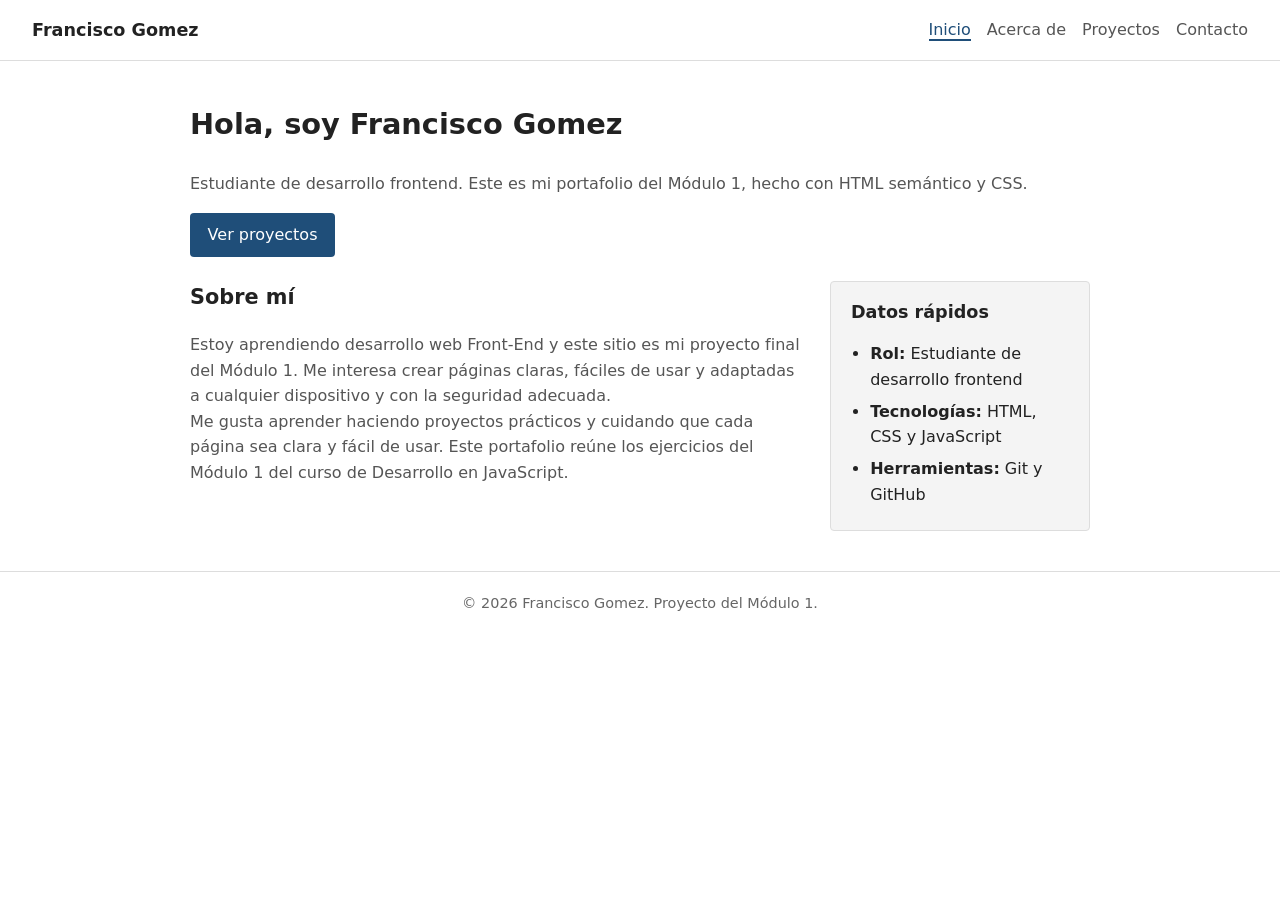
<file: index.html>
<!DOCTYPE html>
<html lang="es">
<head>
    <meta charset="UTF-8">
    <meta name="viewport" content="width=device-width, initial-scale=1.0">
    <!-- etiqueta de seguridad -->
    <meta http-equiv="Content-Security-Policy" content="default-src 'self'; img-src 'self' data:; style-src 'self'; script-src 'self'; form-action 'self'; base-uri 'self'">
    <meta name="description" content="Portafolio personal de Francisco Gomez, estudiante de desarrollo frontend.">
    <title>Francisco Gomez | Portafolio</title>
    <link rel="stylesheet" href="src/css/style.css">
</head>
<body>
    <header class="cabecera">
        <a class="cabecera-marca" href="index.html">Francisco Gomez</a>
        <nav class="menu" aria-label="Navegación principal">
            <ul class="menu-lista">
                <li><a class="menu-enlace menu-enlace-activo" href="index.html" aria-current="page">Inicio</a></li>
                <li><a class="menu-enlace" href="acerca.html">Acerca de</a></li>
                <li><a class="menu-enlace" href="proyectos.html">Proyectos</a></li>
                <li><a class="menu-enlace" href="contacto.html">Contacto</a></li>
            </ul>
        </nav>
    </header>

    <main class="principal principal-inicio">
        <section class="inicio" aria-labelledby="inicio-titulo">
            <h1 class="inicio-titulo" id="inicio-titulo">Hola, soy Francisco Gomez</h1>
            <p class="inicio-texto">
                Estudiante de desarrollo frontend. Este es mi portafolio del Módulo 1,
                hecho con HTML semántico y CSS.
            </p>
            <a class="boton" href="proyectos.html">Ver proyectos</a>
        </section>

        <aside class="datos" aria-labelledby="datos-titulo">
            <h2 class="datos-titulo" id="datos-titulo">Datos rápidos</h2>
            <ul class="datos-lista">
                <li><strong>Rol:</strong> Estudiante de desarrollo frontend</li>
                <li><strong>Tecnologías:</strong> HTML, CSS y JavaScript</li>
                <li><strong>Herramientas:</strong> Git y GitHub</li>
            </ul>
        </aside>

        <section class="sobre-mi" aria-labelledby="sobre-mi-titulo">
            <h2 class="sobre-mi-titulo" id="sobre-mi-titulo">Sobre mí</h2>
            <p class="sobre-mi-texto">
                Estoy aprendiendo desarrollo web Front-End y este sitio es mi proyecto final del
                Módulo 1. Me interesa crear páginas claras, fáciles de usar y adaptadas
                a cualquier dispositivo y con la seguridad adecuada.
                <br>
                Me gusta aprender haciendo proyectos prácticos y cuidando que cada página sea clara y fácil de usar.
                Este portafolio reúne los ejercicios del Módulo 1 del curso de Desarrollo en JavaScript.
            </p>
        </section>
    </main>

    <footer class="pie">
        <p class="pie-texto">© 2026 Francisco Gomez. Proyecto del Módulo 1.</p>
    </footer>
</body>
</html>
</file>
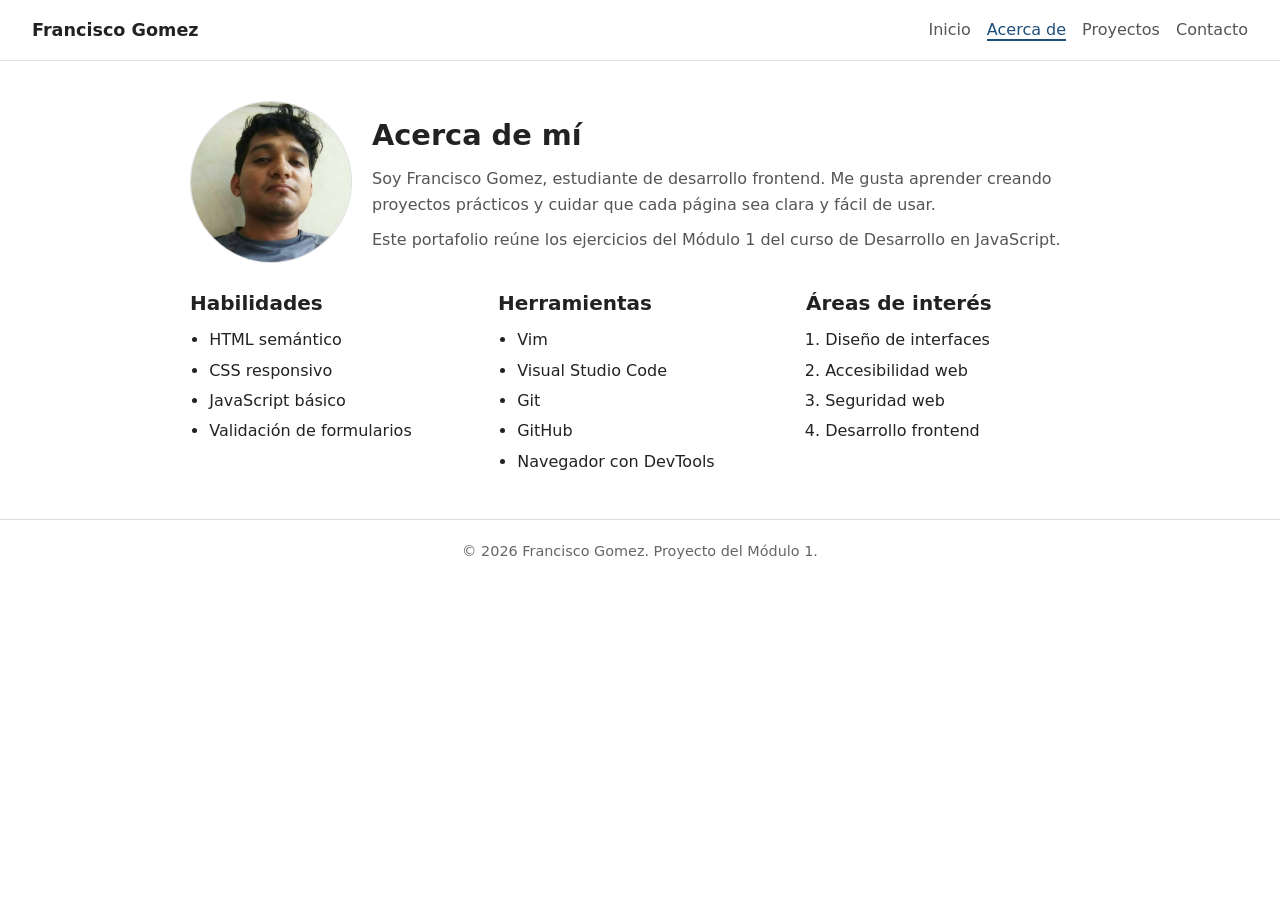
<file: acerca.html>
<!DOCTYPE html>
<html lang="es">
<head>
    <meta charset="UTF-8">
    <meta name="viewport" content="width=device-width, initial-scale=1.0">
    <!-- etiqueta de seguridad -->
    <meta http-equiv="Content-Security-Policy" content="default-src 'self'; img-src 'self' data:; style-src 'self'; script-src 'self'; form-action 'self'; base-uri 'self'">
    <meta name="description" content="Perfil académico y profesional de Francisco Gomez, estudiante de desarrollo frontend.">
    <title>Acerca de | Francisco Gomez</title>
    <link rel="stylesheet" href="src/css/style.css">
</head>
<body>
    <header class="cabecera">
        <a class="cabecera-marca" href="index.html">Francisco Gomez</a>

        <nav class="menu" aria-label="Navegación principal">
            <ul class="menu-lista">
                <li><a class="menu-enlace" href="index.html">Inicio</a></li>
                <li><a class="menu-enlace menu-enlace-activo" href="acerca.html" aria-current="page">Acerca de</a></li>
                <li><a class="menu-enlace" href="proyectos.html">Proyectos</a></li>
                <li><a class="menu-enlace" href="contacto.html">Contacto</a></li>
            </ul>
        </nav>
    </header>

    <main class="principal">
        <section class="perfil" aria-labelledby="perfil-titulo">
            <img class="perfil-foto" src="src/img/profile.jpg" alt="Fotografía de Francisco Gomez" width="160" height="160">
            <div>
                <h1 class="pagina-titulo" id="perfil-titulo">Acerca de mí</h1>
                <p class="perfil-texto">
                    Soy Francisco Gomez, estudiante de desarrollo frontend. Me gusta aprender
                    creando proyectos prácticos y cuidar que cada página sea clara y fácil de usar.
                </p>
                <p class="perfil-texto">
                    Este portafolio reúne los ejercicios del Módulo 1 del curso de Desarrollo
                    en JavaScript.
                </p>
            </div>
        </section>

        <div class="listas">
            <section aria-labelledby="habilidades-titulo">
                <h2 class="seccion-titulo" id="habilidades-titulo">Habilidades</h2>
                <ul class="lista">
                    <li>HTML semántico</li>
                    <li>CSS responsivo</li>
                    <li>JavaScript básico</li>
                    <li>Validación de formularios</li>
                </ul>
            </section>

            <section aria-labelledby="herramientas-titulo">
                <h2 class="seccion-titulo" id="herramientas-titulo">Herramientas</h2>
                <ul class="lista">
                    <li>Vim</li>
                    <li>Visual Studio Code</li>
                    <li>Git</li>
                    <li>GitHub</li>
                    <li>Navegador con DevTools</li>
                </ul>
            </section>

            <section aria-labelledby="intereses-titulo">
                <h2 class="seccion-titulo" id="intereses-titulo">Áreas de interés</h2>
                <ol class="lista">
                    <li>Diseño de interfaces</li>
                    <li>Accesibilidad web</li>
                    <li>Seguridad web</li>
                    <li>Desarrollo frontend</li>
                </ol>
            </section>
        </div>
    </main>

    <footer class="pie">
        <p class="pie-texto">© 2026 Francisco Gomez. Proyecto del Módulo 1.</p>
    </footer>
</body>
</html>
</file>
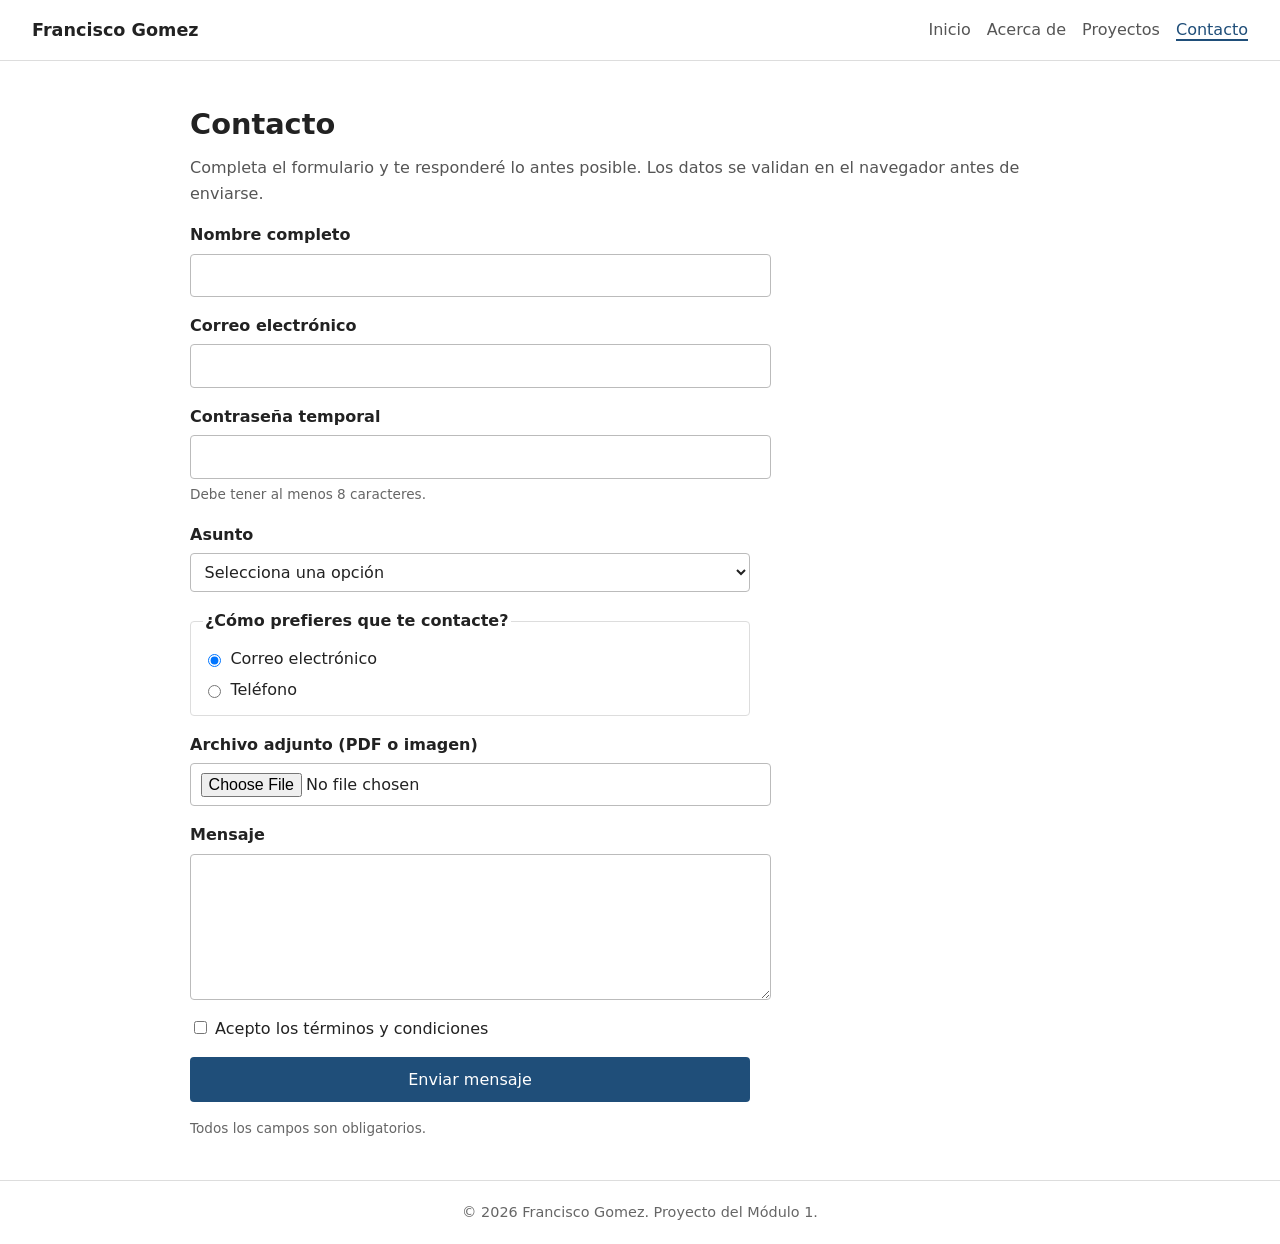
<file: contacto.html>
<!DOCTYPE html>
<html lang="es">
<head>
    <meta charset="UTF-8">
    <meta name="viewport" content="width=device-width, initial-scale=1.0">
    <!-- etiqueta de seguridad -->
    <meta http-equiv="Content-Security-Policy" content="default-src 'self'; img-src 'self' data:; style-src 'self'; script-src 'self'; form-action 'self'; base-uri 'self'">
    <meta name="description" content="Formulario de contacto de Francisco Gomez.">
    <title>Contacto | Francisco Gomez</title>
    <link rel="stylesheet" href="src/css/style.css">
</head>
<body>
    <header class="cabecera">
        <a class="cabecera-marca" href="index.html">Francisco Gomez</a>

        <nav class="menu" aria-label="Navegación principal">
            <ul class="menu-lista">
                <li><a class="menu-enlace" href="index.html">Inicio</a></li>
                <li><a class="menu-enlace" href="acerca.html">Acerca de</a></li>
                <li><a class="menu-enlace" href="proyectos.html">Proyectos</a></li>
                <li><a class="menu-enlace menu-enlace-activo" href="contacto.html" aria-current="page">Contacto</a></li>
            </ul>
        </nav>
    </header>

    <main class="principal">
        <section aria-labelledby="contacto-titulo">
            <h1 class="pagina-titulo" id="contacto-titulo">Contacto</h1>
            <p class="pagina-texto">
                Completa el formulario y te responderé lo antes posible. Los datos se validan
                en el navegador antes de enviarse.
            </p>

            <!-- Formulario de práctica: no envía datos a un servidor real -->
            <form class="formulario" action="#" method="post">
                <div class="campo">
                    <label class="campo-etiqueta" for="nombre">Nombre completo</label>
                    <input class="campo-control" type="text" id="nombre" name="nombre" maxlength="60" autocomplete="name" required>
                </div>

                <div class="campo">
                    <label class="campo-etiqueta" for="correo">Correo electrónico</label>
                    <input class="campo-control" type="email" id="correo" name="correo" maxlength="100" autocomplete="email" required>
                </div>

                <div class="campo">
                    <label class="campo-etiqueta" for="clave">Contraseña temporal</label>
                    <input class="campo-control" type="password" id="clave" name="clave" minlength="8" autocomplete="new-password" required>
                    <p class="campo-ayuda">Debe tener al menos 8 caracteres.</p>
                </div>

                <div class="campo">
                    <label class="campo-etiqueta" for="asunto">Asunto</label>
                    <select class="campo-control" id="asunto" name="asunto" required>
                        <option value="">Selecciona una opción</option>
                        <option value="proyecto">Proyecto nuevo</option>
                        <option value="colaboracion">Colaboración</option>
                        <option value="consulta">Consulta general</option>
                    </select>
                </div>

                <fieldset class="campo-grupo">
                    <legend class="campo-etiqueta">¿Cómo prefieres que te contacte?</legend>
                    <label><input type="radio" name="respuesta" value="correo" checked> Correo electrónico</label>
                    <label><input type="radio" name="respuesta" value="telefono"> Teléfono</label>
                </fieldset>

                <div class="campo">
                    <label class="campo-etiqueta" for="archivo">Archivo adjunto (PDF o imagen)</label>
                    <input class="campo-control" type="file" id="archivo" name="archivo" accept=".pdf,.jpg,.jpeg,.png">
                </div>

                <div class="campo">
                    <label class="campo-etiqueta" for="mensaje">Mensaje</label>
                    <textarea class="campo-control" id="mensaje" name="mensaje" rows="5" maxlength="500" required></textarea>
                </div>

                <div class="campo campo-check">
                    <label><input type="checkbox" id="terminos" name="terminos" title="Debes aceptar los términos y condiciones" required> Acepto los términos y condiciones</label>
                </div>

                <button class="boton" type="submit">Enviar mensaje</button>
                <p class="formulario-nota">Todos los campos son obligatorios.</p>
            </form>
        </section>
    </main>

    <footer class="pie">
        <p class="pie-texto">© 2026 Francisco Gomez. Proyecto del Módulo 1.</p>
    </footer>
</body>
</html>
</file>
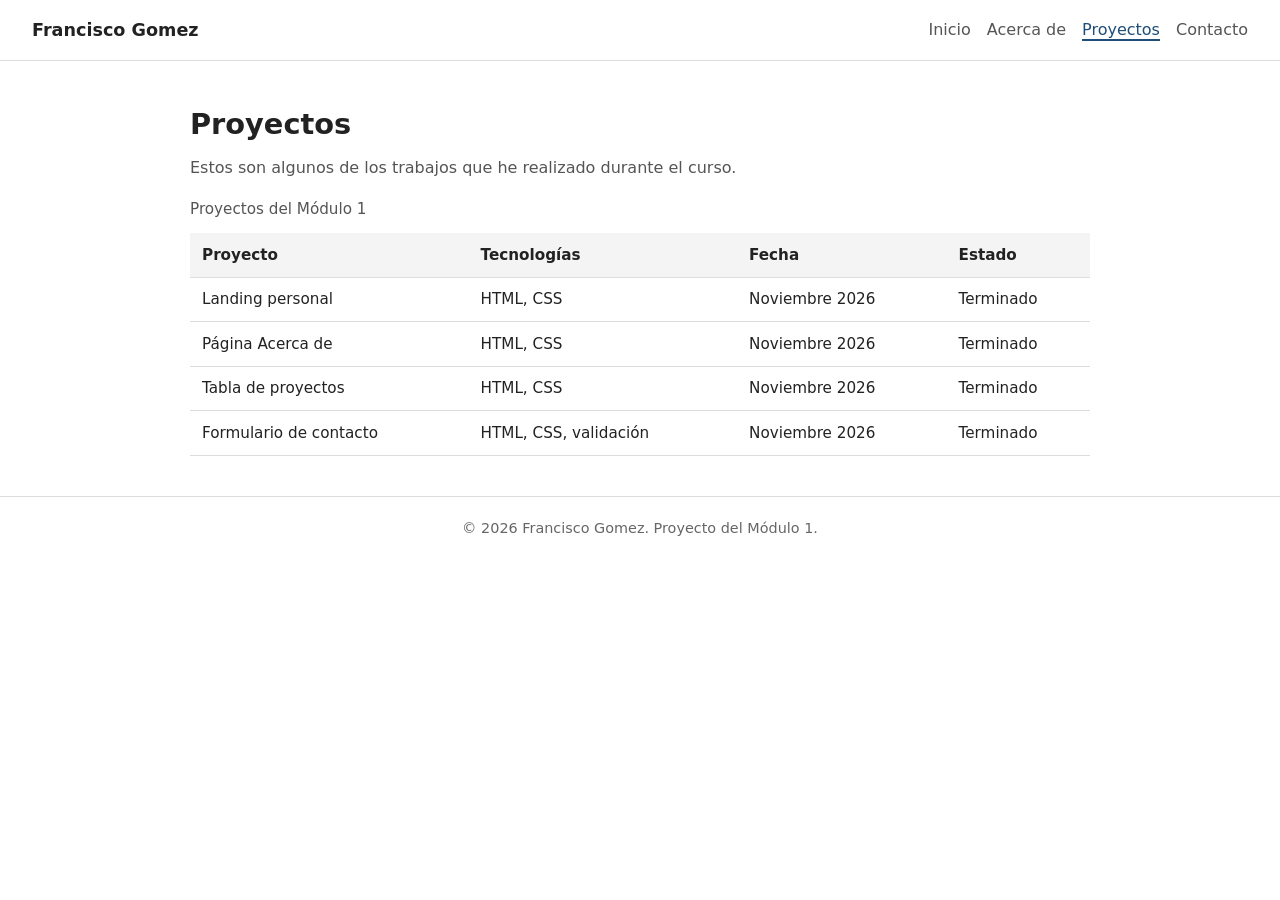
<file: proyectos.html>
<!DOCTYPE html>
<html lang="es">
<head>
    <meta charset="UTF-8">
    <meta name="viewport" content="width=device-width, initial-scale=1.0">
    <!-- etiqueta de seguridad -->
    <meta http-equiv="Content-Security-Policy" content="default-src 'self'; img-src 'self' data:; style-src 'self'; script-src 'self'; form-action 'self'; base-uri 'self'">
    <meta name="description" content="Proyectos realizados por Francisco Gomez durante el Módulo 1.">
    <title>Proyectos | Francisco Gomez</title>
    <link rel="stylesheet" href="src/css/style.css">
</head>
<body>
    <header class="cabecera">
        <a class="cabecera-marca" href="index.html">Francisco Gomez</a>

        <nav class="menu" aria-label="Navegación principal">
            <ul class="menu-lista">
                <li><a class="menu-enlace" href="index.html">Inicio</a></li>
                <li><a class="menu-enlace" href="acerca.html">Acerca de</a></li>
                <li><a class="menu-enlace menu-enlace-activo" href="proyectos.html" aria-current="page">Proyectos</a></li>
                <li><a class="menu-enlace" href="contacto.html">Contacto</a></li>
            </ul>
        </nav>
    </header>

    <main class="principal">
        <section aria-labelledby="proyectos-titulo">
            <h1 class="pagina-titulo" id="proyectos-titulo">Proyectos</h1>
            <p class="pagina-texto">Estos son algunos de los trabajos que he realizado durante el curso.</p>

            <table class="tabla">
                <caption class="tabla-caption">Proyectos del Módulo 1</caption>
                <thead>
                    <tr>
                        <th scope="col">Proyecto</th>
                        <th scope="col">Tecnologías</th>
                        <th scope="col">Fecha</th>
                        <th scope="col">Estado</th>
                    </tr>
                </thead>
                <tbody>
                    <tr>
                        <td data-label="Proyecto">Landing personal</td>
                        <td data-label="Tecnologías">HTML, CSS</td>
                        <td data-label="Fecha">Noviembre 2026</td>
                        <td data-label="Estado">Terminado</td>
                    </tr>
                    <tr>
                        <td data-label="Proyecto">Página Acerca de</td>
                        <td data-label="Tecnologías">HTML, CSS</td>
                        <td data-label="Fecha">Noviembre 2026</td>
                        <td data-label="Estado">Terminado</td>
                    </tr>
                    <tr>
                        <td data-label="Proyecto">Tabla de proyectos</td>
                        <td data-label="Tecnologías">HTML, CSS</td>
                        <td data-label="Fecha">Noviembre 2026</td>
                        <td data-label="Estado">Terminado</td>
                    </tr>
                    <tr>
                        <td data-label="Proyecto">Formulario de contacto</td>
                        <td data-label="Tecnologías">HTML, CSS, validación</td>
                        <td data-label="Fecha">Noviembre 2026</td>
                        <td data-label="Estado">Terminado</td>
                    </tr>
                </tbody>
            </table>
        </section>
    </main>

    <footer class="pie">
        <p class="pie-texto">© 2026 Francisco Gomez. Proyecto del Módulo 1.</p>
    </footer>
</body>
</html>
</file>
<file: src/css/style.css>
/* =========================================================
   style.css — Estilos comunes del portafolio
   ========================================================= */
body {
    margin: 0;
    font-family: system-ui, -apple-system, "Segoe UI", Arial, sans-serif;
    line-height: 1.6;
    color: #222222;
    background-color: #ffffff;
}

h1,
h2,
p {
    margin-top: 0;
}

a {
    color: #1f4e79;
}

a:focus-visible,
button:focus-visible {
    outline: 2px solid #1f4e79;
    outline-offset: 2px;
}

ul,
ol {
    margin: 0;
    padding-left: 1.2rem;
}

/* ---------- Cabecera ---------- */
.cabecera {
    display: flex;
    flex-direction: column;
    align-items: center;
    gap: 0.5rem;
    padding: 1rem 1.25rem;
    border-bottom: 1px solid #dddddd;
}

.cabecera-marca {
    font-size: 1.1rem;
    font-weight: bold;
    color: #222222;
    text-decoration: none;
}

.menu-lista {
    display: flex;
    flex-wrap: wrap;
    justify-content: center;
    gap: 0.25rem 1rem;
    list-style: none;
    padding: 0;
}

.menu-enlace {
    color: #555555;
    text-decoration: none;
}

.menu-enlace:hover {
    color: #1f4e79;
}

.menu-enlace-activo {
    color: #1f4e79;
    border-bottom: 2px solid #1f4e79;
}

/* ---------- Contenido ---------- */
.principal {
    display: grid;
    gap: 1.5rem;
    max-width: 900px;
    margin: 0 auto;
    padding: 2rem 1.25rem;
}

.pagina-titulo {
    margin-bottom: 0.5rem;
    font-size: 1.8rem;
}

.pagina-texto {
    color: #555555;
}

.seccion-titulo {
    margin-bottom: 0.5rem;
    font-size: 1.25rem;
}

/* ---------- Inicio ---------- */
.inicio-titulo {
    font-size: 1.8rem;
}

.inicio-texto {
    color: #555555;
}

.boton {
    display: inline-block;
    padding: 0.6rem 1.1rem;
    background-color: #1f4e79;
    border: 0;
    border-radius: 4px;
    color: #ffffff;
    font: inherit;
    text-decoration: none;
    cursor: pointer;
}

.boton:hover {
    background-color: #163a5a;
}

.datos {
    padding: 1rem 1.25rem;
    background-color: #f4f4f4;
    border: 1px solid #dddddd;
    border-radius: 4px;
}

.datos-titulo {
    font-size: 1.1rem;
}

.datos-lista {
    padding-left: 1.2rem;
}

.datos-lista li {
    margin-bottom: 0.4rem;
}

.sobre-mi-titulo {
    font-size: 1.3rem;
}

.sobre-mi-texto {
    margin-bottom: 0;
    color: #555555;
}

/* ---------- footer ---------- */
.pie {
    padding: 1.25rem;
    border-top: 1px solid #dddddd;
    text-align: center;
}

.pie-texto {
    margin: 0;
    font-size: 0.9rem;
    color: #666666;
}

/* ---------- Acerca de ---------- */
.perfil {
    display: flex;
    flex-direction: column;
    align-items: flex-start;
    gap: 1.25rem;
}

.perfil-foto {
    width: 160px;
    height: 160px;
    object-fit: cover;
    background-color: #f4f4f4;
    border: 1px solid #dddddd;
    border-radius: 50%;
}

.perfil-texto {
    margin-bottom: 0.6rem;
    color: #555555;
}

.perfil-texto:last-child {
    margin-bottom: 0;
}

.listas {
    display: grid;
    gap: 1.5rem;
}

.lista {
    margin-bottom: 0;
}

.lista li {
    margin-bottom: 0.3rem;
}

/* ---------- Proyectos ---------- */
.tabla {
    display: block;
    width: 100%;
    margin-top: 1rem;
    border-collapse: collapse;
    font-size: 0.95rem;
}

.tabla-caption {
    display: block;
    width: 100%;
    margin-bottom: 0.75rem;
    text-align: left;
    color: #555555;
}

/* En móvil la tabla se muestra como tarjetas */
.tabla thead {
    display: none;
}

.tabla tbody,
.tabla tr,
.tabla td {
    display: block;
}

.tabla tr {
    margin-bottom: 0.75rem;
    padding: 0.5rem 0.75rem;
    border: 1px solid #dddddd;
    border-radius: 4px;
}

.tabla td {
    padding: 0.25rem 0;
}

.tabla td::before {
    content: attr(data-label) ": ";
    font-weight: bold;
}

/* ---------- Contacto ---------- */
.formulario {
    display: grid;
    gap: 1rem;
    max-width: 560px;
}

.campo {
    display: grid;
    gap: 0.35rem;
}

.campo-etiqueta {
    font-weight: bold;
}

.campo-control {
    width: 100%;
    padding: 0.5rem 0.6rem;
    font: inherit;
    color: inherit;
    background-color: #ffffff;
    border: 1px solid #bbbbbb;
    border-radius: 4px;
}

.campo-control:focus {
    outline: 2px solid #1f4e79;
    outline-offset: 1px;
}

.campo-ayuda,
.formulario-nota {
    margin: 0;
    font-size: 0.85rem;
    color: #666666;
}

.campo-grupo {
    display: grid;
    gap: 0.35rem;
    margin: 0;
    padding: 0.75rem;
    border: 1px solid #dddddd;
    border-radius: 4px;
}

.campo-grupo label,
.campo-check label {
    font-weight: normal;
}

.campo-grupo label {
    display: inline-flex;
    align-items: center;
    gap: 0.4rem;
}

/* ---------- media query's xd ---------- */

/* Tablet */
@media (min-width: 640px) {
    .cabecera {
        flex-direction: row;
        justify-content: space-between;
        padding: 1rem 2rem;
    }

    .principal {
        padding: 2.5rem 2rem;
    }

    .perfil {
        flex-direction: row;
        align-items: center;
    }

    .tabla {
        display: table;
    }

    .tabla thead {
        display: table-header-group;
    }

    .tabla tbody {
        display: table-row-group;
    }

    .tabla tr {
        display: table-row;
        margin: 0;
        padding: 0;
        border: 0;
    }

    .tabla th,
    .tabla td {
        display: table-cell;
        padding: 0.6rem 0.75rem;
        border-bottom: 1px solid #dddddd;
        text-align: left;
    }

    .tabla th {
        background-color: #f4f4f4;
    }

    .tabla td::before {
        content: none;
    }

    .tabla-caption {
        display: table-caption;
        width: auto;
    }
}

/* Escritorio */
@media (min-width: 900px) {
    .principal-inicio {
        grid-template-columns: 1fr 260px;
        align-items: start;
    }

    .inicio {
        grid-column: 1 / -1;
    }

    .sobre-mi {
        grid-column: 1;
        grid-row: 2;
    }

    .datos {
        grid-column: 2;
        grid-row: 2;
    }

    .listas {
        grid-template-columns: repeat(3, 1fr);
    }
}
</file>
